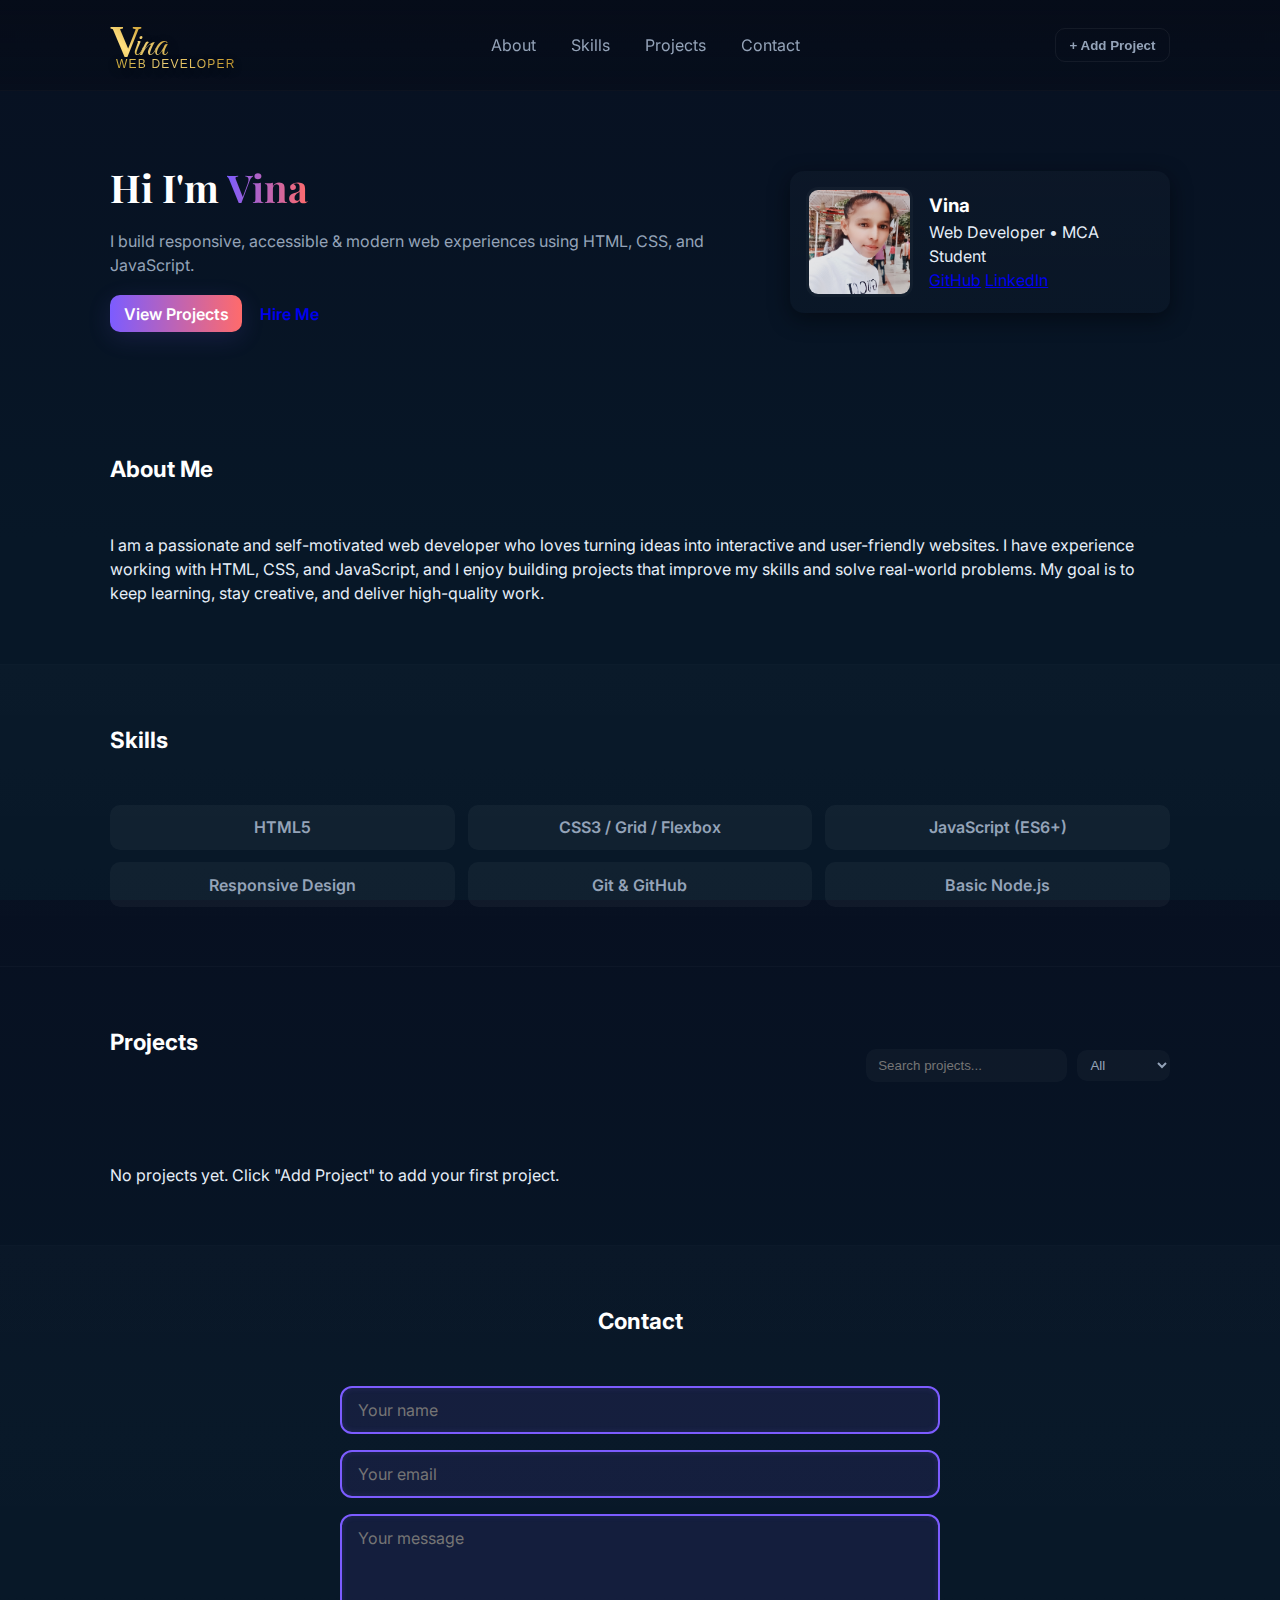
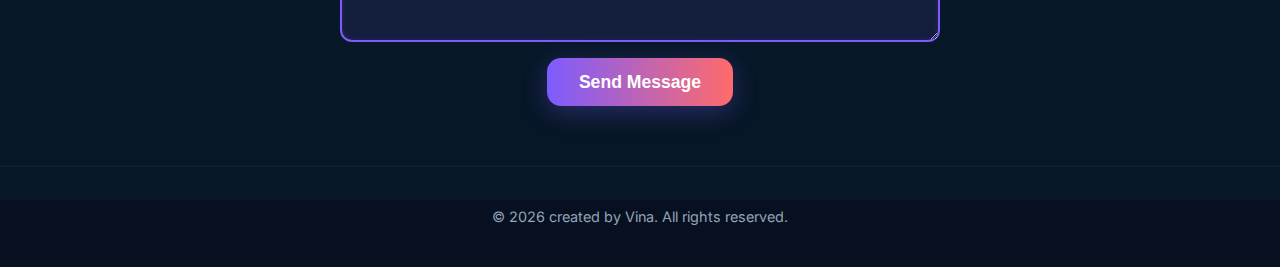
<file: index.html>
<!DOCTYPE html>
<html lang="en">

<head>
  <meta charset="UTF-8" />
  <meta name="viewport" content="width=device-width, initial-scale=1.0" />
  <title>Vina - Web Developer</title>

  <!-- Google Fonts -->
  <link
    href="https://fonts.googleapis.com/css2?family=Inter:wght@300;400;600;700;800&family=Great+Vibes&family=Playfair+Display:wght@600;700&display=swap"
    rel="stylesheet">

  <!-- CSS -->
  <link rel="stylesheet" href="style.css" />
</head>

<body>
  <!-- HEADER -->
  <header class="site-header">
    <div class="container nav-row">
      <div class="brand">
        <a href="#home" class="brand-link">
          <div class="logo">
            <div class="logo-top">
              <span class="logo-v">V</span>
              <span class="logo-ina">ina</span>
            </div>
            <div class="logo-sub">Web Developer</div>
          </div>
        </a>
      </div>

      <nav class="main-nav">
        <ul>
          <li><a href="#about">About</a></li>
          <li><a href="#skills">Skills</a></li>
          <li><a href="#projects">Projects</a></li>
          <li><a href="#contact">Contact</a></li>
        </ul>
      </nav>

      <div class="nav-actions">
        <button id="addProjectBtn" class="btn-outline btn-animate">+ Add Project</button>
      </div>
    </div>
  </header>
  <!--HEADER END-->

  <!-- HERO -->
  <section id="home" class="hero">
    <div class="container hero-grid">
      <div class="hero-left">
        <h1 class="hero-title">Hi I'm <span>Vina</span></h1>
        <p class="lead">I build responsive, accessible & modern web experiences using HTML, CSS, and JavaScript.</p>
        <br>
        <div class="hero-cta">
          <a href="#projects" class="btn-primary">View Projects</a>
          <a href="#contact" class="btn-ghost">Hire Me</a>
        </div>
      </div>

      <div class="hero-right">
        <div class="profile-card" tabindex="0">
          <img src="profile.jpg" alt="Veena profile" class="profile-img">
          <div class="profile-info">
            <h3>Vina</h3>
            <p>Web Developer • MCA Student</p>
            <div class="profile-links">
              <a href="https://github.com/Vkparmar" target="_blank" rel="noopener">GitHub</a>
              <a href="https://www.linkedin.com/in/parmar-vina-885a52211/" target="_blank" rel="noopener">LinkedIn</a>
            </div>
          </div>
        </div>
      </div>
    </div>
  </section>
  <!--HERO END-->

  <!-- ABOUT -->
  <section id="about" class="section">
    <div class="container">
      <h2 class="section-title">About Me</h2>
      <p>I am a passionate and self-motivated web developer who loves turning ideas into interactive and user-friendly
        websites. I have experience working with HTML, CSS, and JavaScript, and I enjoy building projects that improve
        my skills and solve real-world problems. My goal is to keep learning, stay creative, and deliver high-quality
        work.</p>
    </div>
  </section>

  <!-- SKILLS -->
  <section id="skills" class="section alt">
    <div class="container">
      <h2 class="section-title">Skills</h2>
      <div class="skills-grid">
        <div class="skill">HTML5</div>
        <div class="skill">CSS3 / Grid / Flexbox</div>
        <div class="skill">JavaScript (ES6+)</div>
        <div class="skill">Responsive Design</div>
        <div class="skill">Git & GitHub</div>
        <div class="skill">Basic Node.js</div>
      </div>
    </div>
  </section>

  <!-- PROJECTS -->
  <section id="projects" class="section">
    <div class="container header-row">
      <h2 class="section-title">Projects</h2>
      <div class="projects-controls">
        <input id="searchInput" type="search" placeholder="Search projects..." aria-label="Search projects">
        <select id="filterSelect" aria-label="Filter by">
          <option value="all">All</option>
          <option value="frontend">Frontend</option>
          <option value="pwa">PWA</option>
          <option value="game">Game</option>
        </select>
      </div>
    </div>

    <div class="container">
      <div id="projectsGrid" class="projects-grid" aria-live="polite">
        <!-- project cards injected here -->
      </div>
      <p id="noProjectsMsg" class="muted" style="display:none">No projects yet. Click "Add Project" to add your first
        project.</p>
    </div>
  </section>

  <!-- CONTACT -->
  <section id="contact" class="section alt">
    <div class="container">
      <h2 class="section-title contact-title">Contact</h2>
      <form id="contactForm" class="contact-form">
        <div class="form-row">
          <input type="text" placeholder="Your name" required>
          <input type="email" placeholder="Your email" required>
        </div>
        <textarea placeholder="Your message" rows="5" required></textarea>
        <div class="form-actions">
          <button type="submit" class="btn-primary">Send Message</button>
        </div>
      </form>
    </div>
  </section>

  <!-- FOOTER -->
  <footer class="site-footer">
    <div class="container">
      <div>© <span id="year"></span> created by Vina. All rights reserved.</div>
    </div>
  </footer>

  <!-- PROJECT MODAL -->
  <div id="projectModal" class="modal" aria-hidden="true" role="dialog" aria-modal="true" aria-labelledby="modalTitle">
    <div class="modal-panel" role="document">
      <button class="modal-close" aria-label="Close modal">×</button>
      <h3 id="modalTitle">Add New Project</h3>
      <form id="projectForm" class="project-form" novalidate>
        <input type="text" id="projTitle" placeholder="Project Title" required>
        <input type="url" id="projLink" placeholder="Live / Repo Link">
        <textarea id="projDesc" placeholder="Description" required></textarea><br>
        <!-- New Category Field -->
        <select id="projCategory" required>
          <option value="">Select Category</option>
          <option value="frontend">Frontend</option>
          <option value="pwa">PWA</option>
          <option value="game">Game</option>
        </select><br><br>
        <input type="file" id="projImage" accept="image/*"><br><br>
        <div class="form-row">
          <button type="submit" class="btn-primary">Add</button>
        </div>
      </form>
    </div>
  </div>

  <script src="script.js"></script>
</body>

</html>
</file>
<file: style.css>
/* ---------- Base & Fonts ---------- */
* {
    box-sizing: border-box;
    margin: 0;
    padding: 0;
}

html,
body {
    height: 100%;
}

body {
    font-family: Inter, system-ui, "Segoe UI", Roboto, "Helvetica Neue", Arial, sans-serif;
    background: linear-gradient(180deg, #071021 0%, #071727 60%);
    color: #e6eef8;
    -webkit-font-smoothing: antialiased;
    -moz-osx-font-smoothing: grayscale;
    line-height: 1.5;
    animation: fadeInBody 1.2s ease forwards;
}

/* Fade in */
@keyframes fadeInBody {
    0% {
        opacity: 0
    }

    100% {
        opacity: 1
    }
}

/* Container */
.container {
    max-width: 1100px;
    margin: 0 auto;
    padding: 1.25rem;
}

/* ---------- NAV / HEADER ---------- */
.site-header {
    position: sticky;
    top: 0;
    z-index: 50;
    backdrop-filter: blur(6px);
    background: linear-gradient(180deg, rgba(6, 10, 20, 0.6), rgba(6, 10, 20, 0.4));
    border-bottom: 1px solid rgba(255, 255, 255, 0.03);
    animation: slideDown 0.8s ease forwards;
}

@keyframes slideDown {
    0% {
        transform: translateY(-100%);
        opacity: 0
    }

    100% {
        transform: translateY(0);
        opacity: 1
    }
}

.nav-row {
    display: flex;
    align-items: center;
    justify-content: space-between;
    gap: 1rem;
}

/* ---------- BRAND / LOGO ---------- */
.brand {
    display: flex;
    flex-direction: column;
}

.brand-link {
    text-decoration: none;
    color: #94a3b8;
    display: inline-block;
}

.logo {
    display: flex;
    flex-direction: column;
    align-items: flex-start;
    line-height: 1;
}

.logo-top {
    display: flex;
    align-items: center;
    position: relative;
    gap: 0.25rem;
}

.logo-v {
    font-family: 'Cinzel Decorative', serif;
    font-size: 44px;
    font-weight: 700;
    background: linear-gradient(45deg, #d4af37 0%, #ffdf80 40%, #c99a2a 100%);
    -webkit-background-clip: text;
    background-clip: text;
    color: transparent;
    text-shadow: 0 6px 18px rgba(0, 0, 0, 0.45), 0 1px 0 rgba(255, 255, 255, 0.02) inset;
    transform-origin: left center;
    z-index: 2;
    display: inline-block;
    margin-right: 6px;
}

.logo-ina {
    font-family: 'Great Vibes', cursive;
    font-size: 38px;
    margin-left: -18px;
    margin-bottom: -10px;
    background: linear-gradient(45deg, #d4af37 0%, #ffdf80 40%, #c99a2a 100%);
    -webkit-background-clip: text;
    background-clip: text;
    color: transparent;
    text-shadow: 0 4px 12px rgba(0, 0, 0, 0.35);
    z-index: 2;
    display: inline-block;
}

.logo-sub {
    font-family: 'Poppins', sans-serif;
    font-size: 12px;
    letter-spacing: 1.2px;
    text-transform: uppercase;
    margin-top: -6px;
    margin-left: 6px;
    background: linear-gradient(45deg, #d4af37 0%, #ffdf80 40%, #c99a2a 100%);
    -webkit-background-clip: text;
    background-clip: text;
    color: transparent;
    text-shadow: 0 3px 8px rgba(0, 0, 0, 0.35);
}

.brand-link:hover .logo-v,
.brand-link:hover .logo-ina,
.brand-link:hover .logo-sub {
    filter: drop-shadow(0 6px 18px rgba(212, 175, 55, 0.45));
    transform: translateY(-2px);
    transition: all 260ms ease;
}

/* ---------- NAV LINKS ---------- */
.main-nav ul {
    display: flex;
    gap: 1rem;
    list-style: none;
    margin: 0;
    padding: 0;
    align-items: center;
}

.main-nav a {
    color: #94a3b8;
    text-decoration: none;
    padding: .4rem .6rem;
    border-radius: 8px;
    transition: all 0.25s ease;
}

.main-nav a:hover {
    color: #fff;
    background: rgba(255, 255, 255, 0.04);
    transform: scale(1.05);
}

/* ---------- ACTIONS / BUTTONS ---------- */
.nav-actions {
    display: flex;
    gap: .5rem;
    align-items: center;
}

.btn-primary,
.btn-outline,
.btn-ghost {
    border-radius: 10px;
    padding: .55rem .85rem;
    font-weight: 600;
    border: 0;
    cursor: pointer;
    text-decoration: none;
    transition: transform 0.3s ease, box-shadow 0.3s ease;
}

.btn-primary {
    background: linear-gradient(90deg, #7c5cff, #ff6b6b);
    color: white;
    box-shadow: 0 6px 24px rgba(124, 92, 255, 0.14);
}

.btn-primary:hover {
    transform: translateY(-3px);
    box-shadow: 0 12px 30px rgba(124, 92, 255, 0.3);
}

.btn-outline {
    background: transparent;
    border: 1px solid rgba(255, 255, 255, 0.06);
    color: #94a3b8;
    position: relative;
    overflow: hidden;
    z-index: 0;
}

.btn-outline.btn-animate:hover {
    color: #7c5cff;
    box-shadow: 0 0 8px #7c5cff, 0 0 16px #7c5cff;
    transform: translateY(-3px);
}

/* Add Project Button Hover Animation (glowing underline) */
.btn-outline.btn-animate::after {
    content: '';
    position: absolute;
    left: 50%;
    bottom: 6px;
    transform: translateX(-50%) scaleX(0);
    transform-origin: center;
    width: 80%;
    height: 2px;
    background: linear-gradient(90deg, #7c5cff, #ff6b6b);
    border-radius: 10px;
    transition: transform 0.3s ease;
    z-index: -1;
}

.btn-outline.btn-animate:hover::after {
    transform: translateX(-50%) scaleX(1);
}

/* mobile toggle */
.nav-toggle {
    display: none;
    background: transparent;
    border: 0;
    color: #94a3b8;
    font-size: 1.2rem;
    padding: .4rem;
}

/* ---------- HERO ---------- */
.hero {
    padding: 3rem 0;
    animation: fadeUp 1s ease;
}

@keyframes fadeUp {
    0% {
        opacity: 0;
        transform: translateY(20px);
    }

    100% {
        opacity: 1;
        transform: translateY(0);
    }
}

.hero-grid {
    display: grid;
    grid-template-columns: 1fr 380px;
    gap: 2rem;
    align-items: center;
}

.hero-title {
    font-family: 'Playfair Display', serif;
    font-size: 2.4rem;
    margin: 0;
    color: #fff;
    transition: letter-spacing .3s ease;
}

.hero-title:hover {
    letter-spacing: 1px;
}

.hero-title span {
    background: linear-gradient(90deg, #7c5cff, #ff6b6b);
    -webkit-background-clip: text;
    background-clip: text;
    color: transparent;
}

.lead {
    color: #94a3b8;
    margin-top: .8rem;
}

/* ---------- PROFILE CARD ---------- */
.profile-card {
    background: linear-gradient(180deg, rgba(255, 255, 255, 0.02), rgba(255, 255, 255, 0.01));
    padding: 1rem;
    border-radius: 14px;
    display: flex;
    gap: 1rem;
    align-items: center;
    box-shadow: 0 6px 20px rgba(3, 6, 12, 0.6);
    transition: transform 0.4s ease, box-shadow 0.4s ease;
    position: relative;
    overflow: hidden;
    cursor: pointer;
}

.profile-card img {
    width: 110px;
    height: 110px;
    border-radius: 12px;
    object-fit: cover;
    border: 3px solid rgba(255, 255, 255, 0.03);
    transition: transform .5s ease, box-shadow .5s ease;
}

.profile-card:hover img {
    transform: scale(1.08) rotate(2deg);
    box-shadow: 0 0 20px rgba(124, 92, 255, 0.6);
}

.profile-card:hover {
    box-shadow: 0 0 40px rgba(124, 92, 255, 0.7);
    transform: translateY(-5px);
}

.profile-info h3 {
    margin: 0;
    color: white;
    transition: color .3s ease;
}

/* ---------- SECTIONS ---------- */
.section {
    padding: 2.4rem 0;
    animation: fadeUp 1s ease;
}

.section-title {
    font-size: 1.4rem;
    margin-bottom: 3rem;
    color: white;
}

.alt {
    background: linear-gradient(180deg, rgba(255, 255, 255, 0.01), transparent);
    border-top: 1px solid rgba(255, 255, 255, 0.02);
    border-bottom: 1px solid rgba(255, 255, 255, 0.01);
}

/* ---------- SKILLS ---------- */
.skills-grid {
    display: grid;
    grid-template-columns: repeat(3, 1fr);
    gap: 0.8rem;
}

.skill {
    background: rgba(255, 255, 255, 0.04);
    padding: 0.65rem;
    border-radius: 10px;
    color: #94a3b8;
    font-weight: 600;
    text-align: center;
    transition: transform 0.3s, background 0.3s;
}

.skill:hover {
    transform: scale(1.05);
    background: rgba(255, 255, 255, 0.03);
    color: white;
}

/* ---------- PROJECTS ---------- */
.header-row {
    display: flex;
    align-items: center;
    justify-content: space-between;
    gap: 1rem;
}

.projects-controls {
    display: flex;
    gap: .6rem;
    align-items: center;
}

#searchInput {
    padding: .55rem .75rem;
    border-radius: 10px;
    border: 0;
    background: rgba(255, 255, 255, 0.03);
    color: #94a3b8;
    min-width: 180px;
}

#filterSelect {
    padding: .45rem .6rem;
    border-radius: 10px;
    border: 0;
    background: rgba(255, 255, 255, 0.03);
    color: #94a3b8;
}

.projects-grid {
    display: grid;
    grid-template-columns: repeat(3, 1fr);
    gap: 1rem;
    margin-top: 1rem;
}

.project-card {
    background: linear-gradient(180deg, rgba(255, 255, 255, 0.02), rgba(255, 255, 255, 0.01));
    padding: 1rem;
    border-radius: 12px;
    box-shadow: 0 8px 30px rgba(2, 6, 23, 0.6);
    transition: transform .4s, box-shadow .4s, opacity .6s ease;
    position: relative;
    overflow: hidden;
    opacity: 1;
}

.project-card:hover {
    transform: translateY(-8px) scale(1.03) rotate(-0.5deg);
    box-shadow: 0 20px 45px rgba(124, 92, 255, 0.25);
}

.project-thumb {
    width: 100%;
    height: 150px;
    object-fit: cover;
    border-radius: 10px;
    margin-bottom: 0.8rem;
    box-shadow: 0 4px 15px rgba(0, 0, 0, 0.3);
}

/* Animation for new project card */
@keyframes projectFadeIn {
    0% {
        opacity: 0;
        transform: translateY(20px) scale(0.95);
    }

    100% {
        opacity: 1;
        transform: translateY(0) scale(1);
    }
}

/* Contact Form Styles */

.contact-title {
    text-align: center;
}

.contact-form {
    max-width: 600px;
    margin: 0 auto;
    display: flex;
    flex-direction: column;
    gap: 1rem;
}

.contact-form .form-row {
    display: flex;
    gap: 1rem;
    flex-wrap: wrap;
}


.contact-form input[type="text"],
.contact-form input[type="email"],
.contact-form textarea {
    flex: 1 1 100%;
    padding: 0.75rem 1rem;
    font-size: 1rem;
    border: 2px solid #7c5cff;
    border-radius: 12px;
    background: rgba(124, 92, 255, 0.1);
    color: #f0f0f5;
    transition: border-color 0.3s ease, box-shadow 0.3s ease;
    font-family: 'Inter', sans-serif;
    outline-offset: 4px;
    resize: vertical;
    box-shadow: inset 0 0 6px rgba(124, 92, 255, 0.15);
}

.contact-form input[type="text"]:focus,
.contact-form input[type="email"]:focus,
.contact-form textarea:focus {
    border-color: #ff6b6b;
    box-shadow: 0 0 8px 2px rgba(255, 107, 107, 0.6);
    background: rgba(255, 107, 107, 0.1);
    color: #fff;
}

.contact-form textarea {
    min-height: 120px;
    max-height: 300px;
}

.contact-form .form-actions {
    text-align: center;
}

.contact-form button[type="submit"] {
    background: linear-gradient(90deg, #7c5cff, #ff6b6b);
    color: white;
    font-weight: 700;
    font-size: 1.1rem;
    padding: 0.85rem 2rem;
    border: none;
    border-radius: 14px;
    cursor: pointer;
    transition: box-shadow 0.3s ease, transform 0.3s ease;
    box-shadow: 0 6px 24px rgba(124, 92, 255, 0.3);
}

.contact-form button[type="submit"]:hover {
    box-shadow: 0 12px 36px rgba(255, 107, 107, 0.6);
    transform: translateY(-3px);
}

.contact-form button[type="submit"]:active {
    transform: translateY(-1px);
    box-shadow: 0 8px 28px rgba(255, 107, 107, 0.5);
}


/* ---------- FOOTER ---------- */
.site-footer {
    padding: 1.2rem 0;
    border-top: 1px solid rgba(255, 255, 255, 0.03);
    text-align: center;
    color: #94a3b8;
    font-size: .9rem;
    animation: fadeUp 1s ease;
}

.small-muted {
    color: #94a3b8;
}

/* ---------- MODAL ---------- */
.modal {
    position: fixed;
    inset: 0;
    display: none;
    align-items: center;
    justify-content: center;
    background: rgba(2, 6, 23, 0.6);
    padding: 1rem;
    opacity: 0;
    pointer-events: none;
    transition: opacity 0.35s ease;
    z-index: 1000;
}

.modal[aria-hidden="false"] {
    display: flex;
    opacity: 1;
    pointer-events: auto;
}

.modal-panel {
    width: 100%;
    max-width: 720px;
    background: linear-gradient(180deg, #071226, #071827);
    padding: 1.2rem;
    border-radius: 14px;
    border: 1px solid rgba(255, 255, 255, 0.03);
    box-shadow: 0 30px 80px rgba(2, 6, 23, 0.8);
    transform: translateY(-20px);
    opacity: 0;
    transition: transform 0.35s ease, opacity 0.35s ease;
}

.modal[aria-hidden="false"] .modal-panel {
    transform: translateY(0);
    opacity: 1;
}

/* ---------- FORM ELEMENTS ---------- */
.project-form label {
    display: block;
    margin-bottom: .6rem;
    color: #94a3b8;
    font-size: .95rem;
}

.project-form input[type="text"],
.project-form input[type="url"],
.project-form textarea,
.project-form select {
    width: 100%;
    padding: .6rem;
    border-radius: 8px;
    border: 0;
    background: rgba(255, 255, 255, 0.03);
    color: #94a3b8;
    font-size: 1rem;
    margin-bottom: 1rem;
    resize: vertical;
}


/* ---------- RESPONSIVE ---------- */
@media (max-width:900px) {
    .hero-grid {
        grid-template-columns: 1fr;
    }

    .projects-grid {
        grid-template-columns: repeat(2, 1fr);
    }

    .skills-grid {
        grid-template-columns: repeat(2, 1fr);
    }
}

@media (max-width:600px) {
    .main-nav {
        display: none;
    }

    .nav-toggle {
        display: block;
    }

    .projects-grid {
        grid-template-columns: 1fr;
    }

    .skills-grid {
        grid-template-columns: 1fr;
    }

    .container {
        padding: .8rem;
    }
}
</file>
